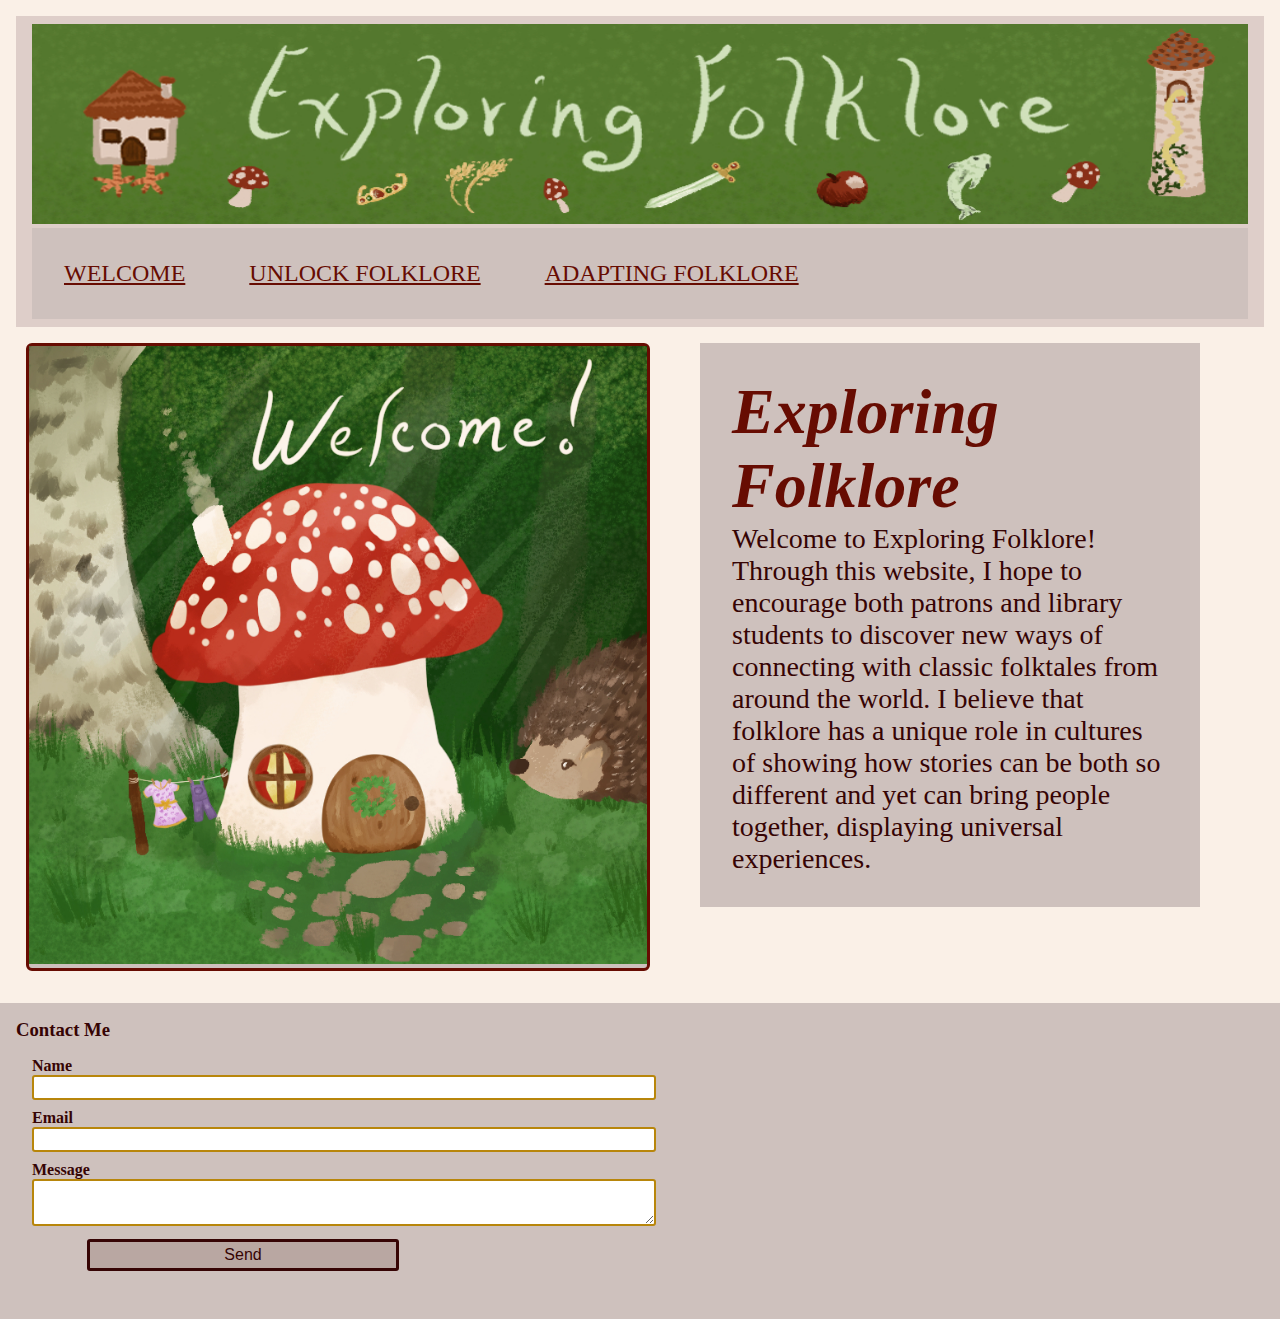
<file: index.html>
<!DOCTYPE html>
<html lang="en">
<head>
    <meta charset="UTF-8">
    <meta name="viewport" content="width=device-width, initial-scale=1.0">
    <title>Unlocking Folklore</title>
    <link rel="stylesheet" href="style.css">
    <meta name="viewport" content="width=device-width, initial-scale=1" /> 
</head>
<body>
    <header>
        <a href="index.html">
            <img alt="Exploring Folklore" src="images/websiteheaderfolklore.jpg"
            width="100%" height="200">
        </a>
        <nav class="main-menu">
            <ul class="main-nav">
                <li><a href="index.html">Welcome</a></li>
                <li><a href="unlock.html">Unlock Folklore</a></li>
                <li><a href="adapt.html">Adapting Folklore</a></li>
            </ul>
        </nav>
    </header>
    <main>
        <div class="featured-home-image"><img src="images/websitemushroomhouse.jpg" alt="graphic of mushroom house"></div>
        <div class="featured-text-container">
            <h1>Exploring Folklore</h1>
            <p>Welcome to Exploring Folklore! Through this website, I hope to encourage both patrons and library students to discover new ways of connecting with classic folktales from around the world. I believe that folklore has a unique role in cultures of showing how stories can be both so different and yet can bring people together, displaying universal experiences.</p>
        </div>
    </main>
    <footer>
        <div class="footer-column-a">
            <h3>Contact Me</h3>
            <form action="https://formspree.io/f/mayvgzoj" method="POST" class="validate">
  <label for="name">Name
  <input id="name" type="text" name="name" class="form-input">
  </label>
  <label for="email">Email
  <input id="email" type="email" name="replyto" class="form-input" required>
  </label>

  <label for="message">Message
  <textarea id="message" name="message" class="form-input" rows="3" required></textarea>
  </label>

  <button type="submit">Send</button>
</form>
</div>
    </footer>
    <script src="script.js"></script>
</body>
</html>
</file>
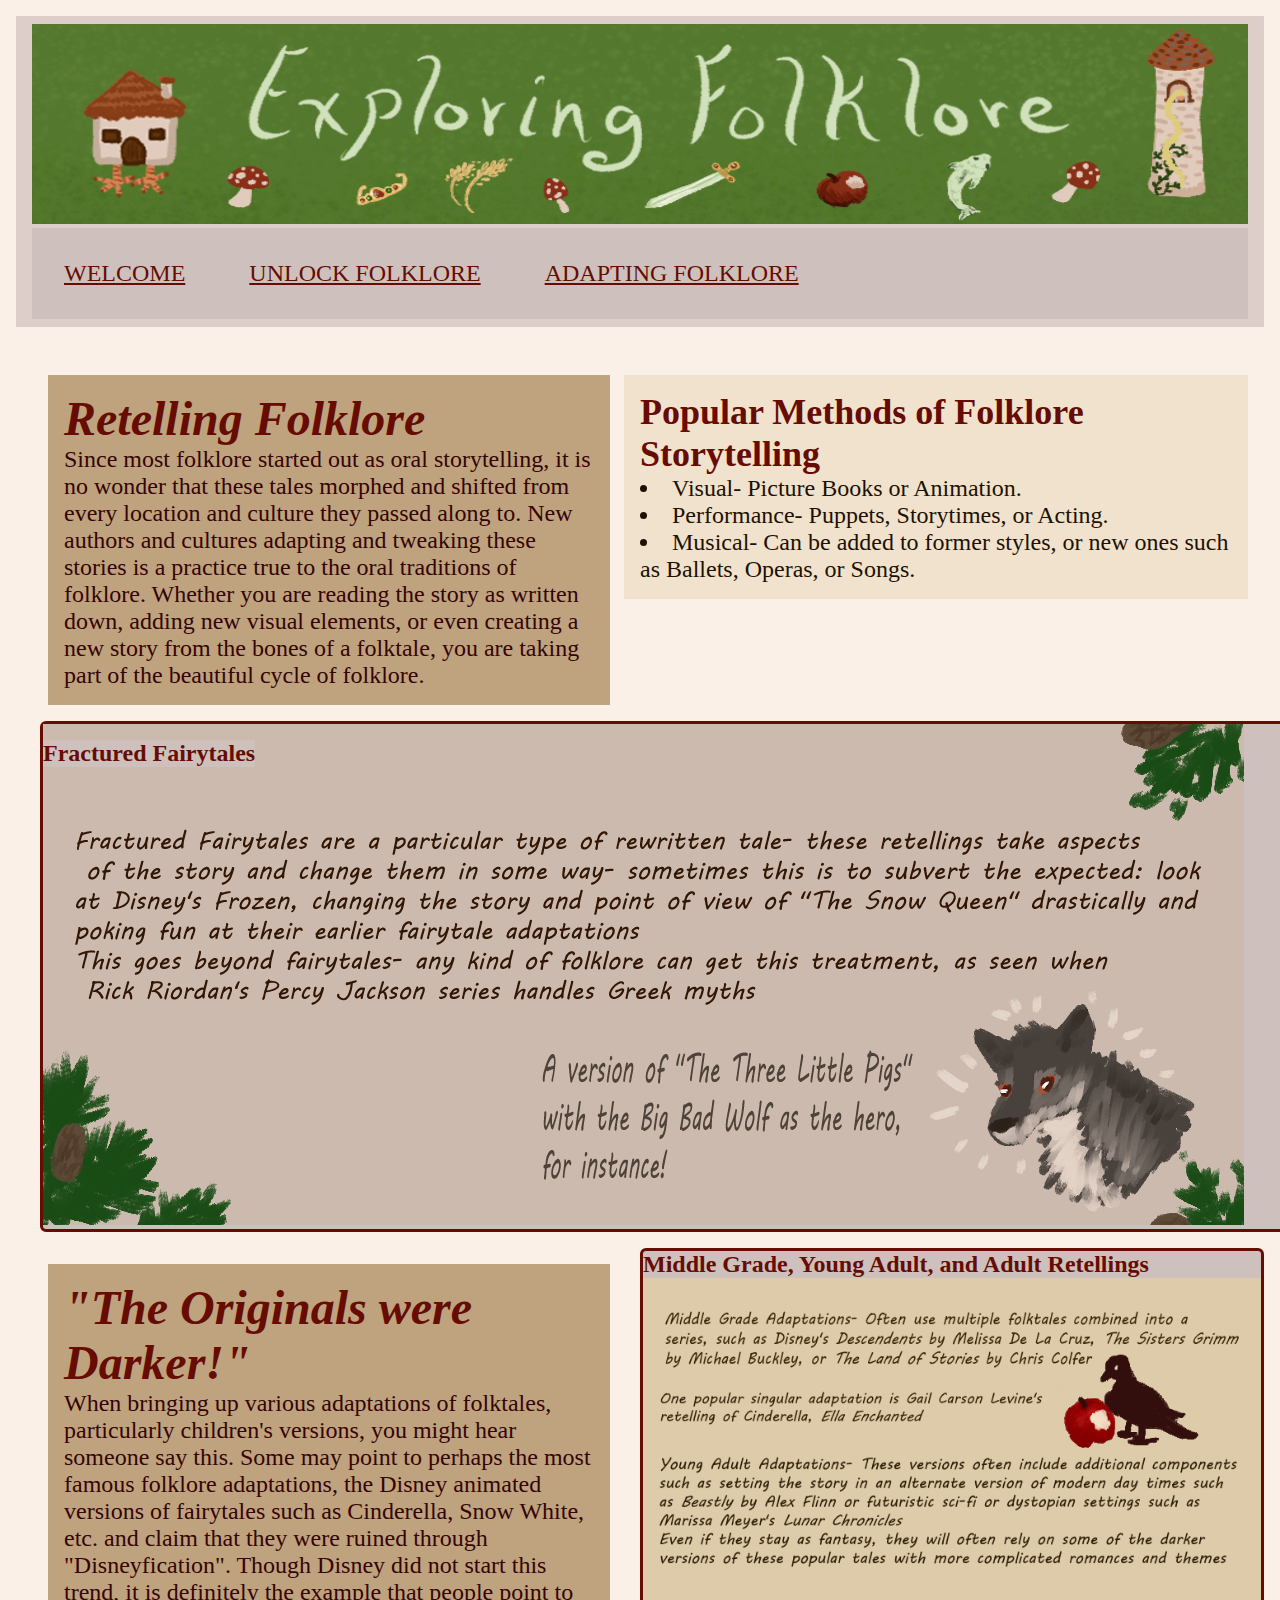
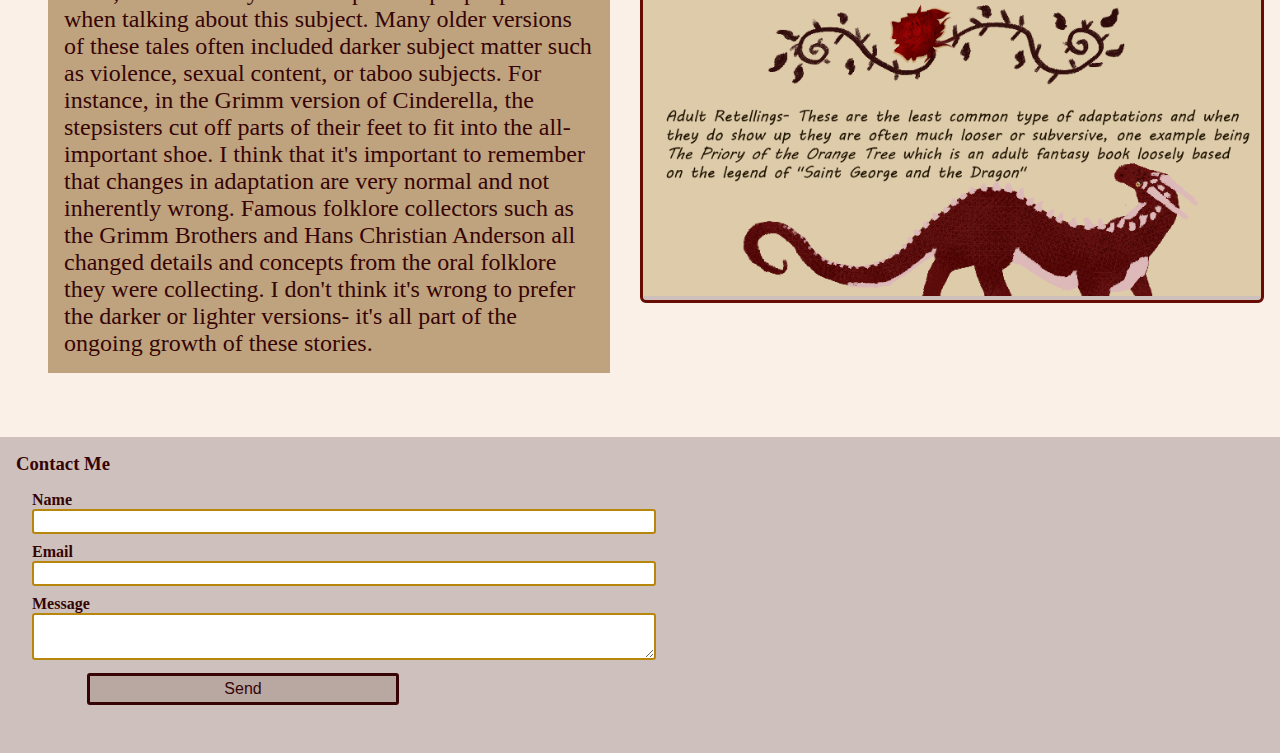
<file: adapt.html>
<!DOCTYPE html>
<html lang="en">
<head>
    <meta charset="UTF-8">
    <meta name="viewport" content="width=device-width, initial-scale=1.0">
    <title>Unlocking Folklore</title>
    <link rel="stylesheet" href="style.css">
</head>
<body>
    <header>
        <a href="index.html">
            <img alt="Exploring Folklore" src="images/websiteheaderfolklore.jpg"
            width="100%" height="200">
        </a>
        <nav class="main-menu">
            <ul class="main-nav">
                <li><a href="index.html">Welcome</a></li>
                <li><a href="unlock.html">Unlock Folklore</a></li>
                <li><a href="adapt.html">Adapting Folklore</a></li>
            </ul>
        </nav>
    </header>
    <main>
        <div class="retelling-folklore">
        <h1>Retelling Folklore</h1>
        <p>Since most folklore started out as oral storytelling, it is no wonder that these tales morphed and shifted from every location and culture they passed along to. New authors and cultures adapting and tweaking these stories is a practice true to the oral traditions of folklore. Whether you are reading the story as written down, adding new visual elements, or even creating a new story from the bones of a folktale, you are taking part of the beautiful cycle of folklore.</p>
         </div>
    <div class="popular-retellings">
        <h2>Popular Methods of Folklore Storytelling</h2>
        <ul>
            <li>Visual- Picture Books or Animation.</li>
            <li>Performance- Puppets, Storytimes, or Acting.</li>
            <li>Musical- Can be added to former styles, or new ones such as Ballets, Operas, or Songs.</li>
        </ul>  
    </div>
    <div class="fractured-graphic">
        <div class="fractured-header">
            <h2>Fractured Fairytales</h2>
        </div>
        <img src="images/fracturedfairytalesgraphic.jpg" alt="graphic of fractured fairytales">
        </div>
    <div class="darker-originals">
        <h1>"The Originals were Darker!"</h1>
        <p>When bringing up various adaptations of folktales, particularly children's versions, you might hear someone say this. Some may point to perhaps the most famous folklore adaptations, the Disney animated versions of fairytales such as Cinderella, Snow White, etc. and claim that they were ruined through "Disneyfication". Though Disney did not start this trend, it is definitely the example that people point to when talking about this subject. Many older versions of these tales often included darker subject matter such as violence, sexual content, or taboo subjects. For instance, in the Grimm version of Cinderella, the stepsisters cut off parts of their feet to fit into the all-important shoe. I think that it's important to remember that changes in adaptation are very normal and not inherently wrong. Famous folklore collectors such as the Grimm Brothers and Hans Christian Anderson all changed details and concepts from the oral folklore they were collecting. I don't think it's wrong to prefer the darker or lighter versions- it's all part of the ongoing growth of these stories.</p>
    </div>
    <div class="adaptations">
        <h2>Middle Grade, Young Adult, and Adult Retellings</h2>
        <img src="images/retellingsimagegraphic.jpg" alt="graphic of retelling examples">
    </div>
    </main>
    <footer>
        <div class="footer-column-a">
            <h3>Contact Me</h3>
            <form action="https://formspree.io/f/mayvgzoj" method="POST" class="validate">
  <label for="name">Name
  <input id="name" type="text" name="name" class="form-input">
  </label>
  <label for="email">Email
  <input id="email" type="email" name="replyto" class="form-input" required>
  </label>

  <label for="message">Message
  <textarea id="message" name="message" class="form-input" rows="3" required></textarea>
  </label>

  <button type="submit">Send</button>
</form>
</div>
    </footer>
    <script src="script.js"></script>
</body>
</html>
</file>
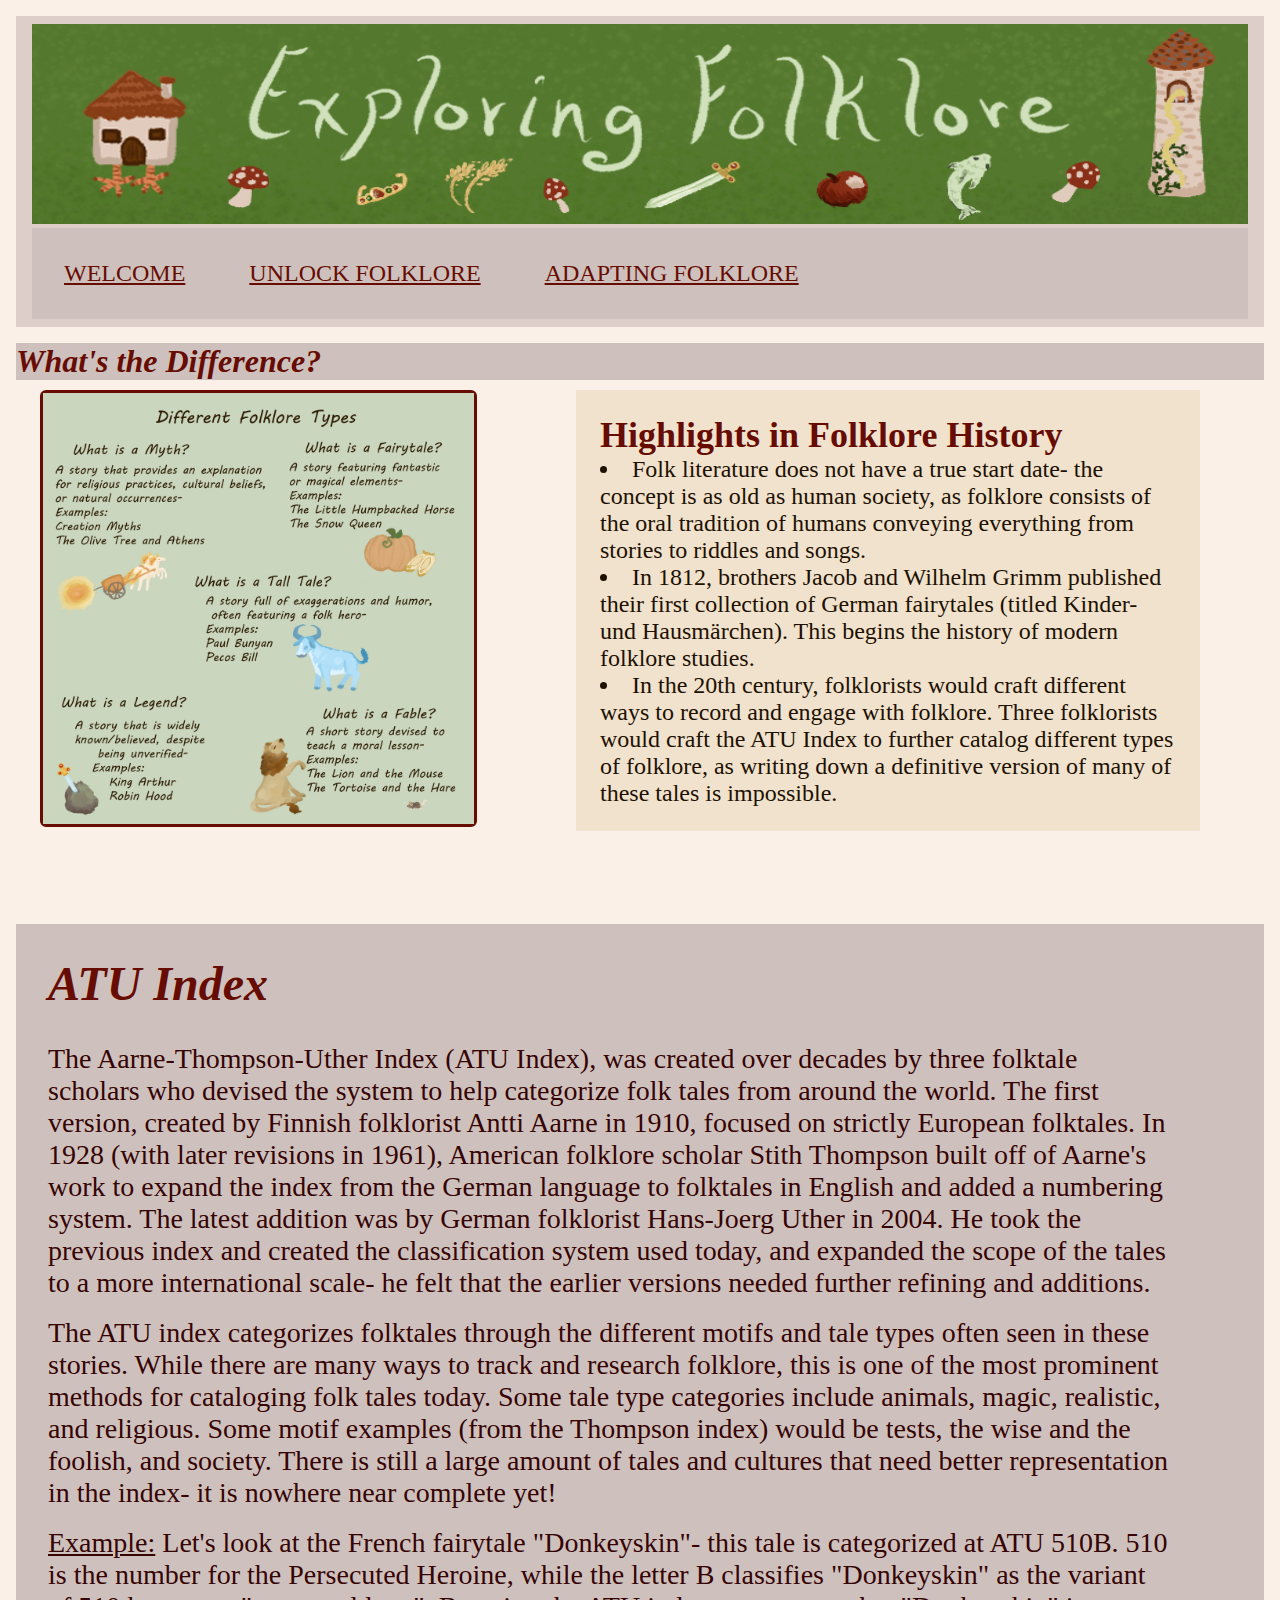
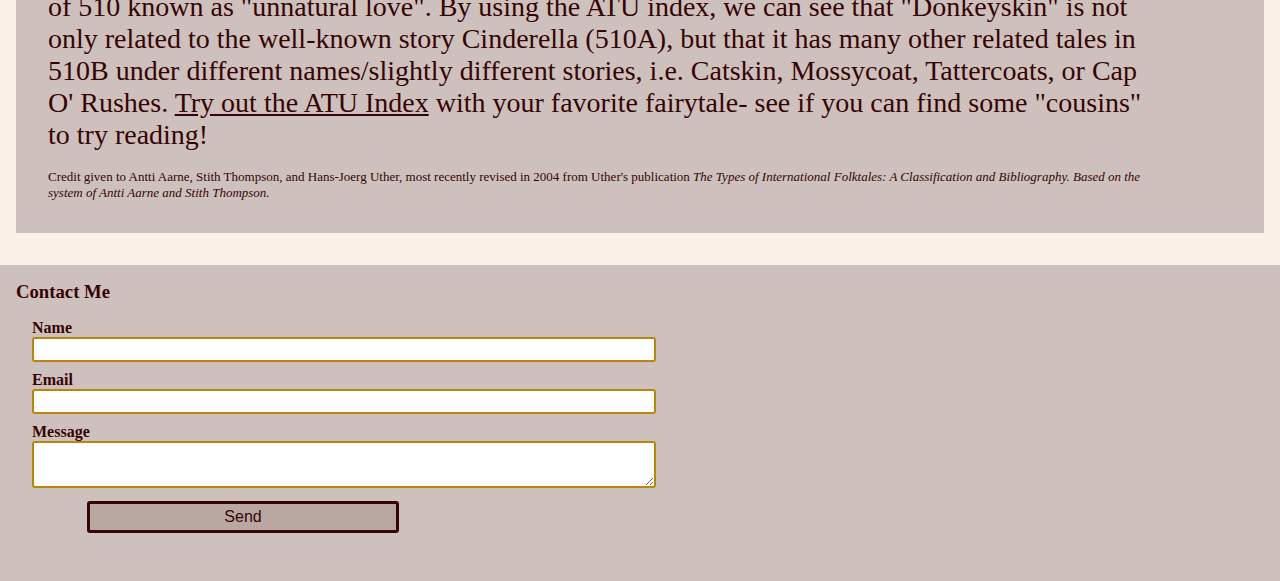
<file: unlock.html>
<!DOCTYPE html>
<html lang="en">
<head>
    <meta charset="UTF-8">
    <meta name="viewport" content="width=device-width, initial-scale=1.0">
    <title>Unlocking Folklore</title>
    <link rel="stylesheet" href="style.css">
</head>
<body>
    <header>
        <a href="index.html">
            <img alt="Exploring Folklore" src="images/websiteheaderfolklore.jpg"
            width="100%" height="200">
        </a>
        <nav class="main-menu">
            <ul class="main-nav">
                <li><a href="index.html">Welcome</a></li>
                <li><a href="unlock.html">Unlock Folklore</a></li>
                <li><a href="adapt.html">Adapting Folklore</a></li>
            </ul>
        </nav>
    </header>
    <main>
        <div>
            <h1>What's the Difference?</h1>
        </div>
        <div class="history-list">
            <h2>Highlights in Folklore History</h2>
            <ul>
                <li>Folk literature does not have a true start date- the concept is as old as human society, as folklore consists of the oral tradition of humans conveying everything from stories to riddles and songs.</li>
                <li>In 1812, brothers Jacob and Wilhelm Grimm published their first collection of German fairytales (titled Kinder- und Hausmärchen). This begins the history of modern folklore studies.</li>
                <li>In the 20th century, folklorists would craft different ways to record and engage with folklore. Three folklorists would craft the ATU Index to further catalog different types of folklore, as writing down a definitive version of many of these tales is impossible.</li>
            </ul>  
        </div>
        <div class="folklore-differences-graphic">  
            <img src="images/websitewhatisgraphic.jpg" alt="graphic of different folklore types">
        </div>
    <div class="relatives-float">
        <div class="atu-index">
            <h1>ATU Index</h1>
            <p>The Aarne-Thompson-Uther Index (ATU Index), was created over decades by three folktale scholars who devised the system to help categorize folk tales from around the world. The first version, created by Finnish folklorist Antti Aarne in 1910, focused on strictly European folktales. In 1928 (with later revisions in 1961), American folklore scholar Stith Thompson built off of Aarne's work to expand the index from the German language to folktales in English and added a numbering system. The latest addition was by German folklorist Hans-Joerg Uther in 2004. He took the previous index and created the classification system used today, and expanded the scope of the tales to a more international scale- he felt that the earlier versions needed further refining and additions.</p>
            <br>
            <p>The ATU index categorizes folktales through the different motifs and tale types often seen in these stories. While there are many ways to track and research folklore, this is one of the most prominent methods for cataloging folk tales today. Some tale type categories include animals, magic, realistic, and religious. Some motif examples (from the Thompson index) would be tests, the wise and the foolish, and society. There is still a large amount of tales and cultures that need better representation in the index- it is nowhere near complete yet! </p>
            <br>
            <p><u>Example:</u> Let's look at the French fairytale "Donkeyskin"- this tale is categorized at ATU 510B. 510 is the number for the Persecuted Heroine, while the letter B classifies "Donkeyskin" as the variant of 510 known as "unnatural love". By using the ATU index, we can see that "Donkeyskin" is not only related to the well-known story Cinderella (510A), but that it has many other related tales in 510B under different names/slightly different stories, i.e. Catskin, Mossycoat, Tattercoats, or Cap O' Rushes.

                <a href="http://www.mftd.org/index.php?action=atu">Try out the ATU Index</a> with your favorite fairytale- see if you can find some "cousins" to try reading!
            </p>
            <br> <p style="font-size:small">Credit given to Antti Aarne, Stith Thompson, and Hans-Joerg Uther, most recently revised in 2004 from Uther's publication <i>The Types of International Folktales: A Classification and Bibliography. Based on the system of Antti Aarne and Stith Thompson.</i></p>
        </div>
    </div>
    </main>
    <footer>
        <div class="footer-column-a">
            <h3>Contact Me</h3>
            <form action="https://formspree.io/f/mayvgzoj" method="POST" class="validate">
  <label for="name">Name
  <input id="name" type="text" name="name" class="form-input">
  </label>
  <label for="email">Email
  <input id="email" type="email" name="replyto" class="form-input" required>
  </label>

  <label for="message">Message
  <textarea id="message" name="message" class="form-input" rows="3" required></textarea>
  </label>

  <button type="submit">Send</button>
</form>
</div>
    </footer>
    <script src="script.js"></script>
</body>
</html>
</file>
<file: style.css>
* {
  box-sizing: border-box;
  padding: 0;
  margin: 0;
}

body {
    background-color: rgb(250, 240, 231);
    color: rgb(36, 13, 4);
    font-family: Garamond, serif;
  }

  a {
    color:rgb(54, 4, 4);
    text-decoration: underline;
  }

  img {
    max-width: 100%;
  }

  address {
    font-style: normal;
  }

header {
    margin: 1rem 1rem 0rem;
    padding: 0.5rem 1rem;
    background-color: rgb(222, 206, 201);
}

main {
    padding: 1rem 1rem 2rem
}


h1 {
    color: rgb(103, 12, 2);
    font-style: italic;
  }

  h2 {
    color: rgb(103, 12, 2)
  }

  div {
    background-color: rgb(206, 193, 189);
  }

  p {
    color: rgb(54, 4, 4);
  }

footer {
  display:inline-block;
  width:100%;
   padding: 1rem;
   background-color: rgb(206, 193, 189);
  color: rgb(34, 11, 3)
}

nav a {
    text-transform: uppercase;
    text-decoration: underline;
}

.header-image {
  width: 100%;
  height: 200px;
}
.main-menu {
    position: relative; 
}

.main-nav {
  font-size: 1.5rem; 
  background-color: rgb(206, 193, 189);
}

ul.main-nav {
    list-style-type: none;
    margin: 0;
    padding: 0;
    overflow: hidden;
    background-color: rgb(206, 193, 189);
  }
  
  .main-nav li {
    float: left;
  }
  
li a {
    display: block;
    color: rgb(103, 12, 2);
    text-align: center;
    padding: 2rem;
    text-decoration: underline;
    background-color: rgb(206, 193, 189);
}
  li a:hover {
    background-color: rgb(148, 130, 125);
  }

.featured-home-image {
    display:inline-block;
    position:relative;
    float: none;
    margin-left: 10px;
    width: 50%;
    border-style: solid;
    border-color: rgb(103, 12, 2);
    border-radius: 6px;
}

.feature-home-image img {
    max-height: 70vh;
}

.featured-text-container {
    float: right;
    width: 50%;
    padding: 2rem;
    margin-right: 4rem;
    max-width: 500px;
}

.featured-text-container h1 {
    font-size: 4rem;
}

.featured-text-container p {
    font-size: 1.75rem;
}

.hello-world-video {
  width:45%; 
  float:right;
  margin-bottom:3rem;
}

form {
  display: block;
  font-weight: 600;
}

.error {
  border-color: rgb(191, 38, 21);
}

.error-message {
  color: rgb(191, 38, 21);
  margin: 0.25em 0 0.25em;
}

label {
display: block;
font-weight: 600;
margin-bottom: 0.25em;
}

.form-input {
border: 2px solid darkgoldenrod;
border-radius: 3px;
font-size: 10px;
padding: 0.5em;
margin-bottom: 0.5em;
width: 100%;
}

@media screen and (min-width: 768px) {
  form {
    width: 100%;
    margin: 1em;
  }
  .footer-column-a {
    max-width: 100%;
  }
  
}

.form-input:focus {
outline: none;
border: 2px solid rgb(44, 32, 1);
}

[type="submit"] {
  border: 3px solid;
  border-radius: 3px;
  background: rgb(185, 167, 162);
  color:rgb(54, 4, 4);
  font-size: 16px;
  padding: 0.25em;
  width: 50%;
  margin-left: 55px;
  cursor: pointer;
}

[type="submit"]:hover,
[type="submit"]:focus {
  background: rgb(141, 121, 115);
}

textarea {
  resize: vertical;
}

.footer-column-a {
    padding: 0 0 1rem;
    margin-right: 2rem;
    background-color: rgb(206, 193, 189);
    width: 50%;
  }

  .footer-column:not(:last-child) {
    margin-bottom: 0.5rem;
  }

  .footer-column h2 {
    text-transform: uppercase;
    font-weight: 350;
    font-size: 1.5rem;
    margin-bottom: 1rem;
  }

.footer-column-a {
    color: rgb(54, 4, 4)
}

.footer-column-b {
float:right;
}

.history-list {
    background-color: rgb(241, 226, 205);
    color:rgb(29, 17, 2);
    float: right;
    font-size: 1.5rem;
    list-style-type: circle;
    list-style-position: inside;
    margin-right: 4rem;
    padding: 4rem;
}

.history-list {
    padding: 1.5rem;
    width: 50%;
    margin-top: 10px;
}

.relatives-flex {
  display: flex;
  flex-flow: row;
  justify-content: flex-start;
}

.atu-index {
    padding: 2rem;
    margin-right: 4rem;
    margin-top: 34rem;
    max-width: 100%;
}

.atu-index h1 {
    font-size: 3rem;
    margin-bottom: 2rem;
}

.atu-index p {
    font-size: 1.75rem
}

.folklore-differences-graphic {
    display: flex;
    position: relative;
    float: left;
    width:35%;
    border-style: solid;
    border-color: rgb(103, 12, 2);
    border-radius: 6px;
    margin-top: 10px;
    margin-left: 1.5rem;
}

.folklore-differences-graphic img {
    max-height: 70vh;
}

.retelling-folklore {
  background-color: rgb(190, 163, 126);
  color:rgb(56, 34, 8);
  width:45%;
  float: left;
  margin-left:2rem;
  margin-top:2rem;
  font-size: 1.5rem;
  padding: 1rem;
}
.popular-retellings {
  background-color: rgb(241, 226, 205);
  color:rgb(29, 17, 2);
  float: right;
  width:50%;
  margin-right:1rem;
  margin-top:2rem;
  font-size: 1.5rem;
  list-style-type: circle;
  list-style-position: inside;
  padding: 1rem;
}

.fractured-graphic {
  position:relative;
  float: left;
  width:100%;
  border-style: solid;
  border-color: rgb(103, 12, 2);
  border-radius: 6px;
  margin-top: 1rem;
  margin-right: 1.5rem;
  margin-left: 1.5rem;
}

.adaptations {
  position:relative;
  float: right;
  width:50%;
  border-style: solid;
  border-color: rgb(103, 12, 2);
  border-radius: 6px;
  margin-top: 1rem;
  margin-left: 1.5rem;
}

.fractured-header {
  position:absolute;
  margin-top:1rem;
  float:left;
}

.darker-originals {
  background-color: rgb(190, 163, 126);
  color:rgb(56, 34, 8);
  width:45%;
  float: left;
  margin-left:2rem;
  margin-top:2rem;
  margin-bottom:4rem;
  font-size: 1.5rem;
  padding: 1rem;
}

@media screen and (max-width: 481px){

  .featured-home-image {
    display:inline-block;
    position:relative;
    float: none;
    margin-left: 10%;
    width: 100%;
    border-style: solid;
    border-color: rgb(103, 12, 2);
    border-radius: 6px;
}

.featured-text-container {
  float: left;
  width: 100%;
  padding: 2rem;
  margin-right: 10%;
}

.history-list {
  background-color: rgb(241, 226, 205);
  color:rgb(29, 17, 2);
  float: left;
  font-size: 1.5rem;
  list-style-type: circle;
  list-style-position: inside;
  padding: 4rem;
}

.history-list {
  padding: 1.5rem;
  width: 100%;
  margin-top: 5%;
}

.folklore-differences-graphic {
  float:left;
  width:100%;
  border-style: solid;
  border-color: rgb(103, 12, 2);
  border-radius: 6px;
  margin-top: 5%;
}

.folklore-differences-graphic img {
  max-height: 70vh;
}

.atu-index {
  padding: 2rem;
  margin-right: 5%;
  margin-top: 10%;
  max-width: 100%;
  text-align:center;
}

.atu-index h1 {
  font-size: 3rem;
  margin-bottom: 2rem;
  text-align:center;
}

.atu-index p {
  font-size: 1.75rem
}

.retelling-folklore {
  background-color: rgb(190, 163, 126);
  color:rgb(56, 34, 8);
  width:100%;
  float: right;
  margin-top:5%;
  font-size: 1.5rem;
  padding: 1rem;
}

.popular-retellings {
  background-color: rgb(241, 226, 205);
  color:rgb(29, 17, 2);
  float: left;
  width:100%;
  margin-right:5%;
  margin-top:5%;
  font-size: 1.5rem;
  list-style-type: circle;
  list-style-position: inside;
  padding: 1rem;
}

.fractured-graphic {
  float: center;
  width:100%;
  border-style: solid;
  border-color: rgb(103, 12, 2);
  border-radius: 6px;
  margin-top: 1rem;
  margin-left: 1.5rem;
}

.darker-originals {
  background-color: rgb(190, 163, 126);
  color:rgb(56, 34, 8);
  width:100%;
  float: right;
  margin-top:2rem;
  margin-bottom:4rem;
  font-size: 1.5rem;
  padding: 1rem;
}

.adaptations {
  position:relative;
  float: right;
  width:100%;
  border-style: solid;
  border-color: rgb(103, 12, 2);
  border-radius: 6px;
  margin-top: 5%;
  margin-left: 5%;
}

.fractured-header {
  position:relative;
  float:left;
}

.hello-world-video {
  width:30%;
  float:left;
  margin-bottom:5%;
}

}
</file>
